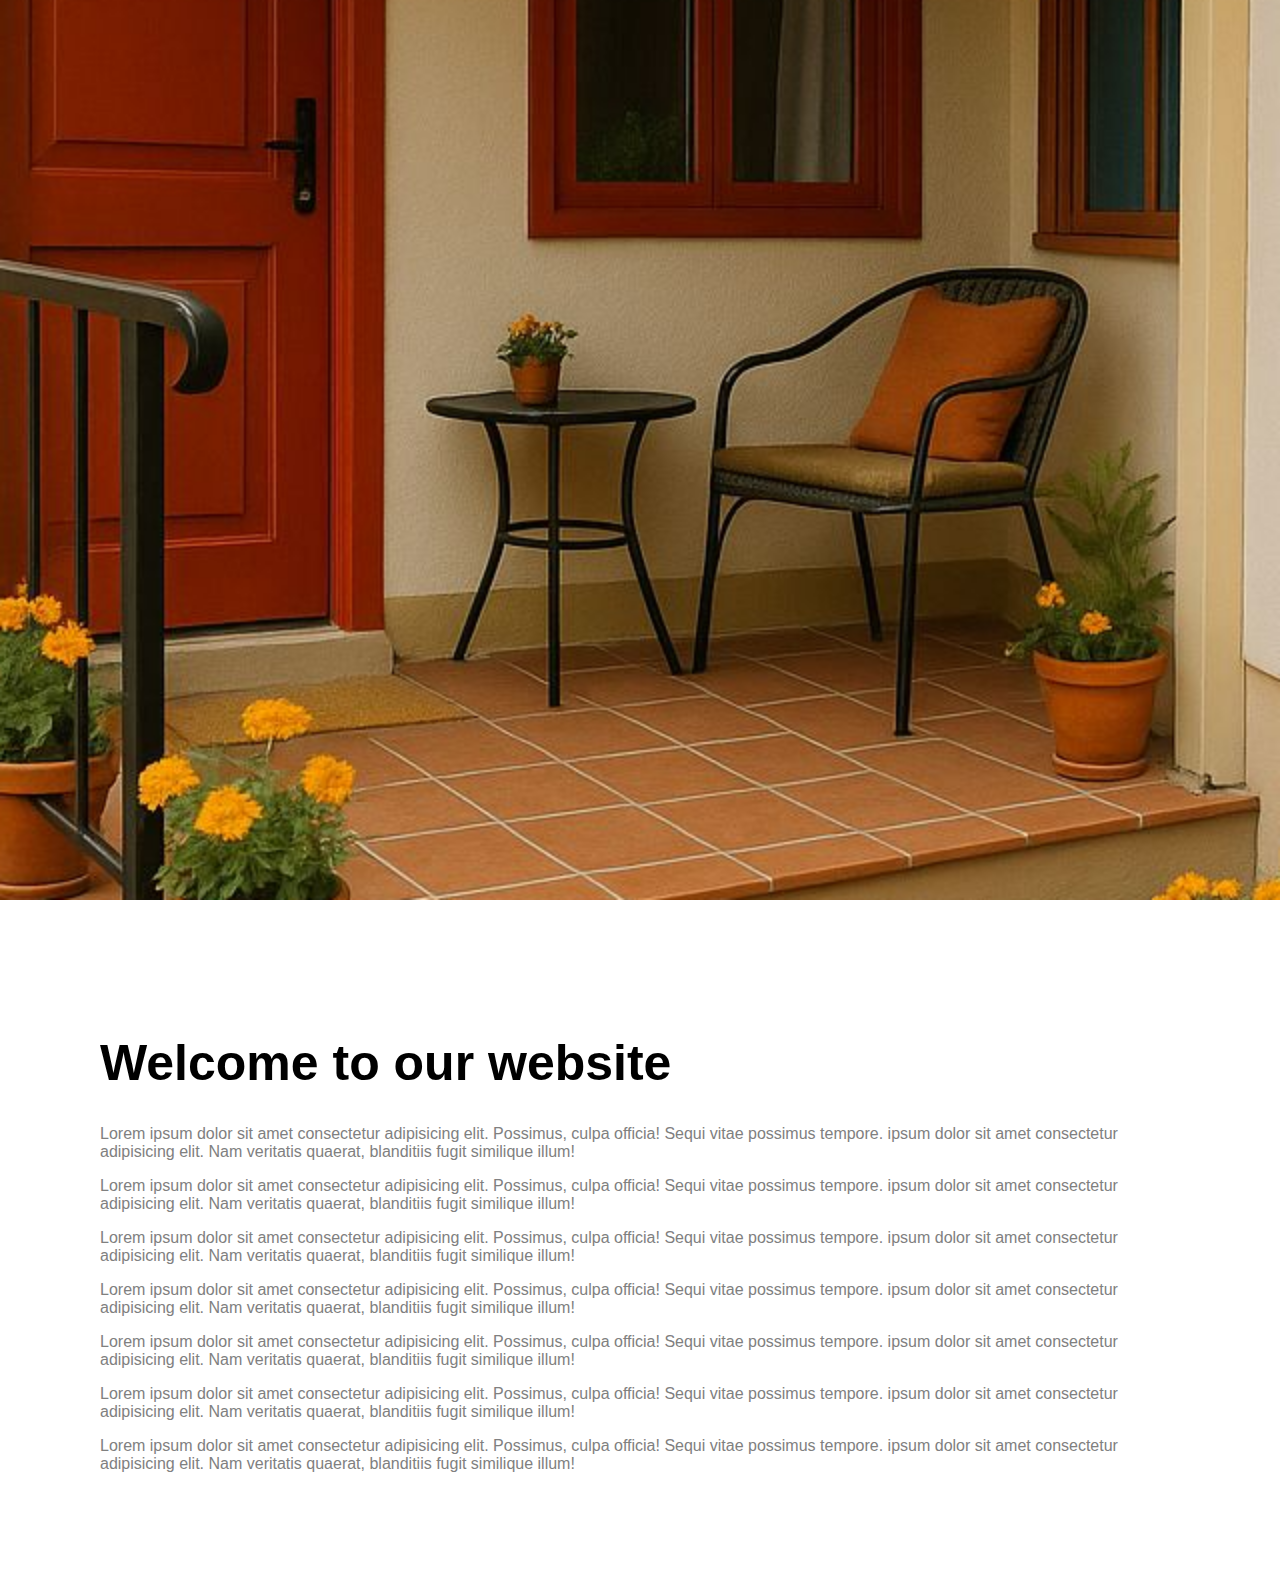
<file: background-image/index.html>
<!DOCTYPE html>
<html lang="en">
<head>
    <meta charset="UTF-8">
    <meta name="viewport" content="width=device-width, initial-scale=1.0">
    <title>Document</title>
    <script src="script.js" defer></script>
    <link rel="stylesheet" href="style.css">
</head>
<body>
    <div class="bg-image" id="background-image">

    </div>
    <div class="container">
        <h1>    Welcome to our website</h1>
        <p>Lorem ipsum dolor sit amet consectetur adipisicing elit. Possimus, culpa officia! Sequi vitae possimus tempore. ipsum dolor sit amet consectetur adipisicing elit. Nam veritatis quaerat, blanditiis fugit similique illum!</p>
        <p>Lorem ipsum dolor sit amet consectetur adipisicing elit. Possimus, culpa officia! Sequi vitae possimus tempore. ipsum dolor sit amet consectetur adipisicing elit. Nam veritatis quaerat, blanditiis fugit similique illum!</p>
        <p>Lorem ipsum dolor sit amet consectetur adipisicing elit. Possimus, culpa officia! Sequi vitae possimus tempore. ipsum dolor sit amet consectetur adipisicing elit. Nam veritatis quaerat, blanditiis fugit similique illum!</p>
        <p>Lorem ipsum dolor sit amet consectetur adipisicing elit. Possimus, culpa officia! Sequi vitae possimus tempore. ipsum dolor sit amet consectetur adipisicing elit. Nam veritatis quaerat, blanditiis fugit similique illum!</p>
        <p>Lorem ipsum dolor sit amet consectetur adipisicing elit. Possimus, culpa officia! Sequi vitae possimus tempore. ipsum dolor sit amet consectetur adipisicing elit. Nam veritatis quaerat, blanditiis fugit similique illum!</p>
        <p>Lorem ipsum dolor sit amet consectetur adipisicing elit. Possimus, culpa officia! Sequi vitae possimus tempore. ipsum dolor sit amet consectetur adipisicing elit. Nam veritatis quaerat, blanditiis fugit similique illum!</p>
        <p>Lorem ipsum dolor sit amet consectetur adipisicing elit. Possimus, culpa officia! Sequi vitae possimus tempore. ipsum dolor sit amet consectetur adipisicing elit. Nam veritatis quaerat, blanditiis fugit similique illum!</p>
    </div>
    
</body>
</html>
</file>
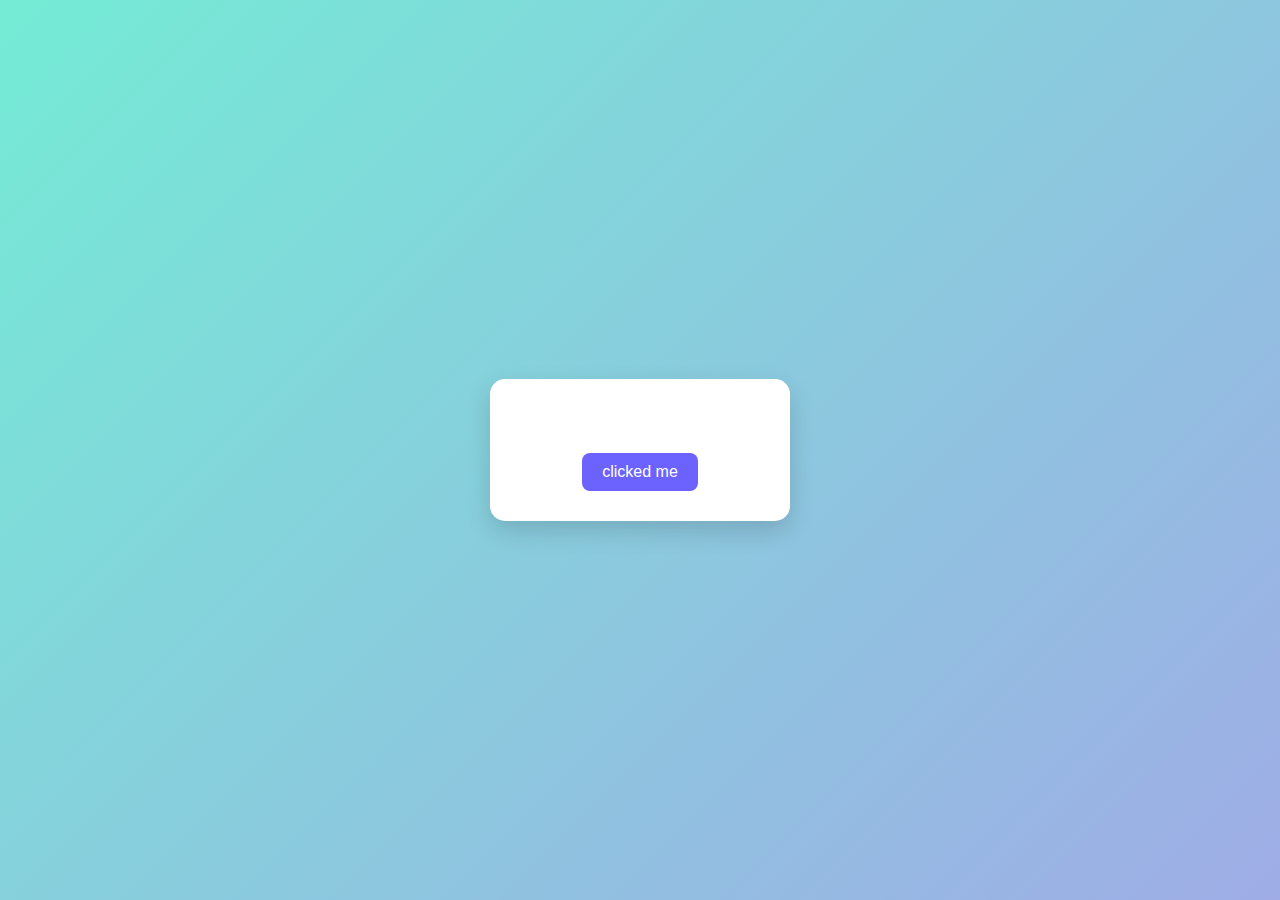
<file: names-api/index.html>
<!DOCTYPE html>
<html lang="en">
<head>
    <meta charset="UTF-8">
    <meta name="viewport" content="width=device-width, initial-scale=1.0">
    <title>Document</title>
    <link rel="stylesheet" href="style.css">
    <script src="script.js" defer></script>
</head>
<body>
    <div class="container">
        <p class="items">
            <span id="loader" class="spinner"></span>
        </p>
    <button id="btn">clicked me</button>

    </div>
</body>
</html>
</file>
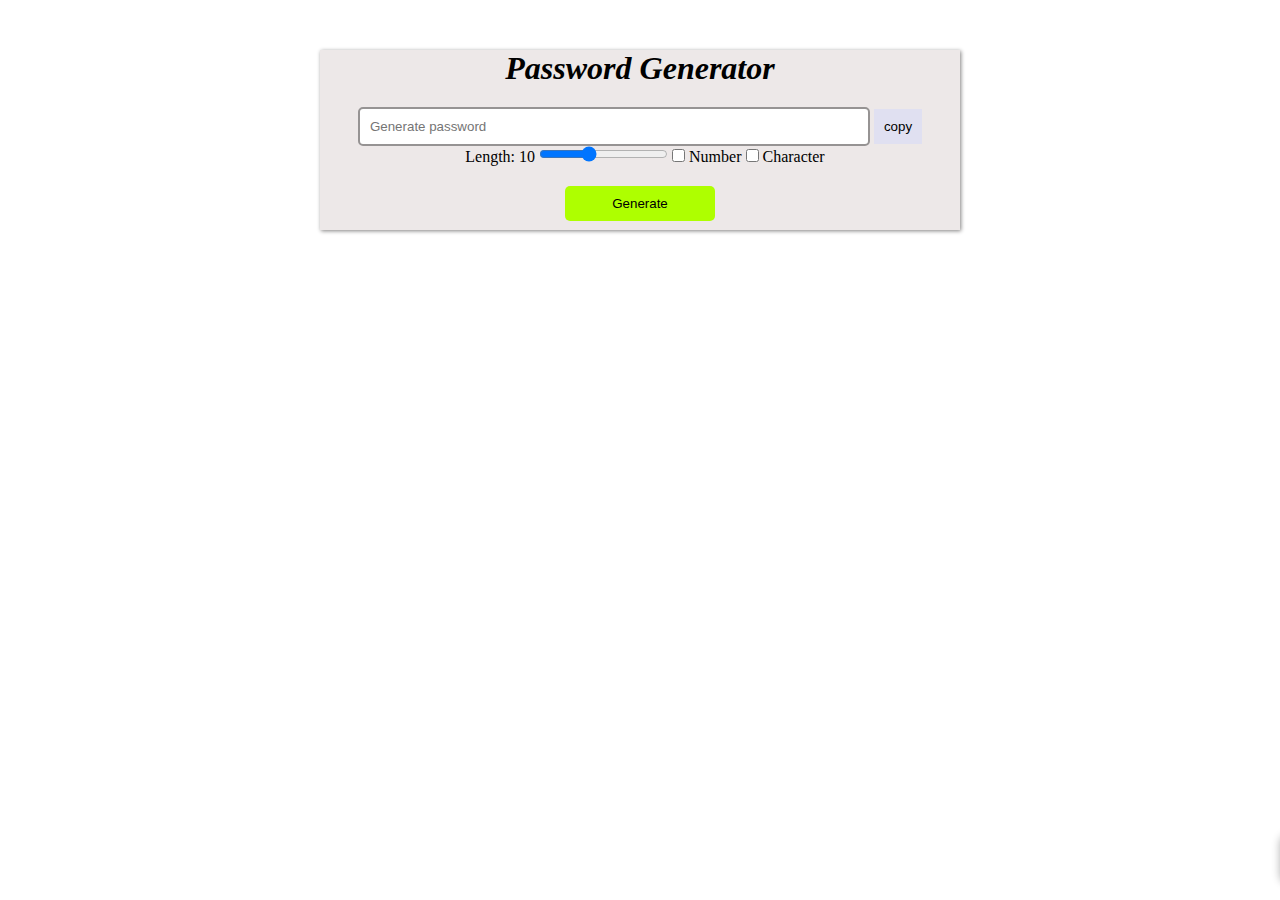
<file: password-generator/index.html>
<!DOCTYPE html>
<html lang="en">
<head>
    <meta charset="UTF-8">
    <meta name="viewport" content="width=device-width, initial-scale=1.0">
    <title>Document</title>
    <link rel="stylesheet" href="style.css">
    <script src="script.js" defer></script>
</head>
<body>
   <div class="container">
    <h1>Password Generator</h1>
    <input type="text" name="" id="passwordInputField" placeholder="Generate password">
    <button class=" btn copyPassword">copy</button>
    <div class="checkbox">
        <label>
  Length:
  <span id="lengthValue">10</span>
</label>

<input type="range" id="lengthInput" min="4" max="20" value="10">

        <input type="checkbox" id="NumberAllow">
        <label for="">Number</label>
        <input type="checkbox" id="characterallow" >
        <label for="">Character</label>
    </div>
    <button class="btn  mainBtn " id="btnM">Generate </button>
   </div> 
   <div class="alert-contianer active">Password Copied</div>
</body>
</html>
</file>
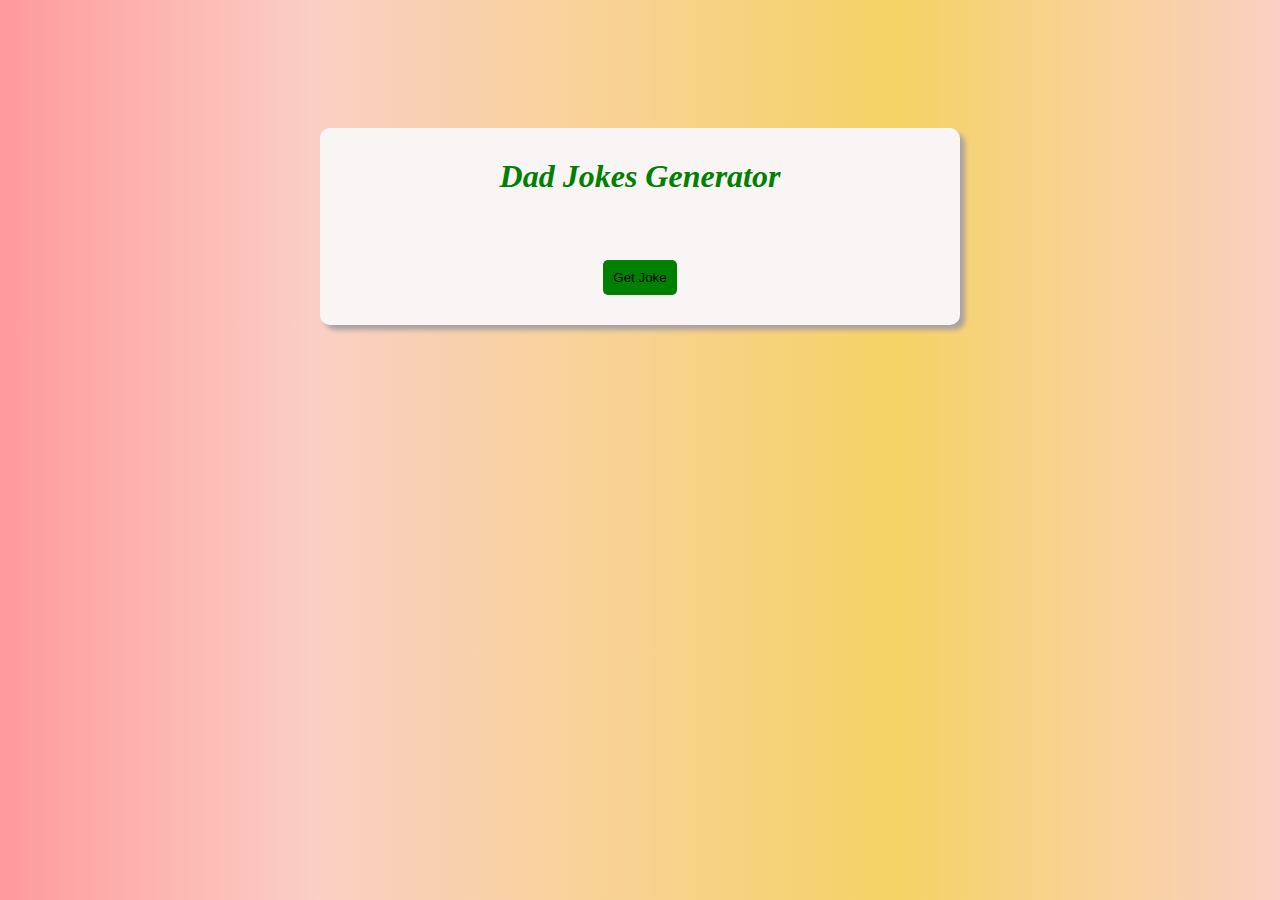
<file: Joke-generator/joke2/index.html>
<!DOCTYPE html>
<html lang="en">
<head>
    <meta charset="UTF-8">
    <meta name="viewport" content="width=device-width, initial-scale=1.0">
    <title>Document</title>
    <link rel="stylesheet" href="style.css">
    <script src="script.js" defer></script>
</head>
<body>
    <div class="container">
        <h1><i>Dad Jokes Generator</i></h1>
        <p id="para" class="joke-container">
            <span id="loader" class="spinner"></span>
            <span id="jokeText"></span>
        </p>
        <button id="btn">Get Joke</button>
    </div>
</body>
</html>
</file>
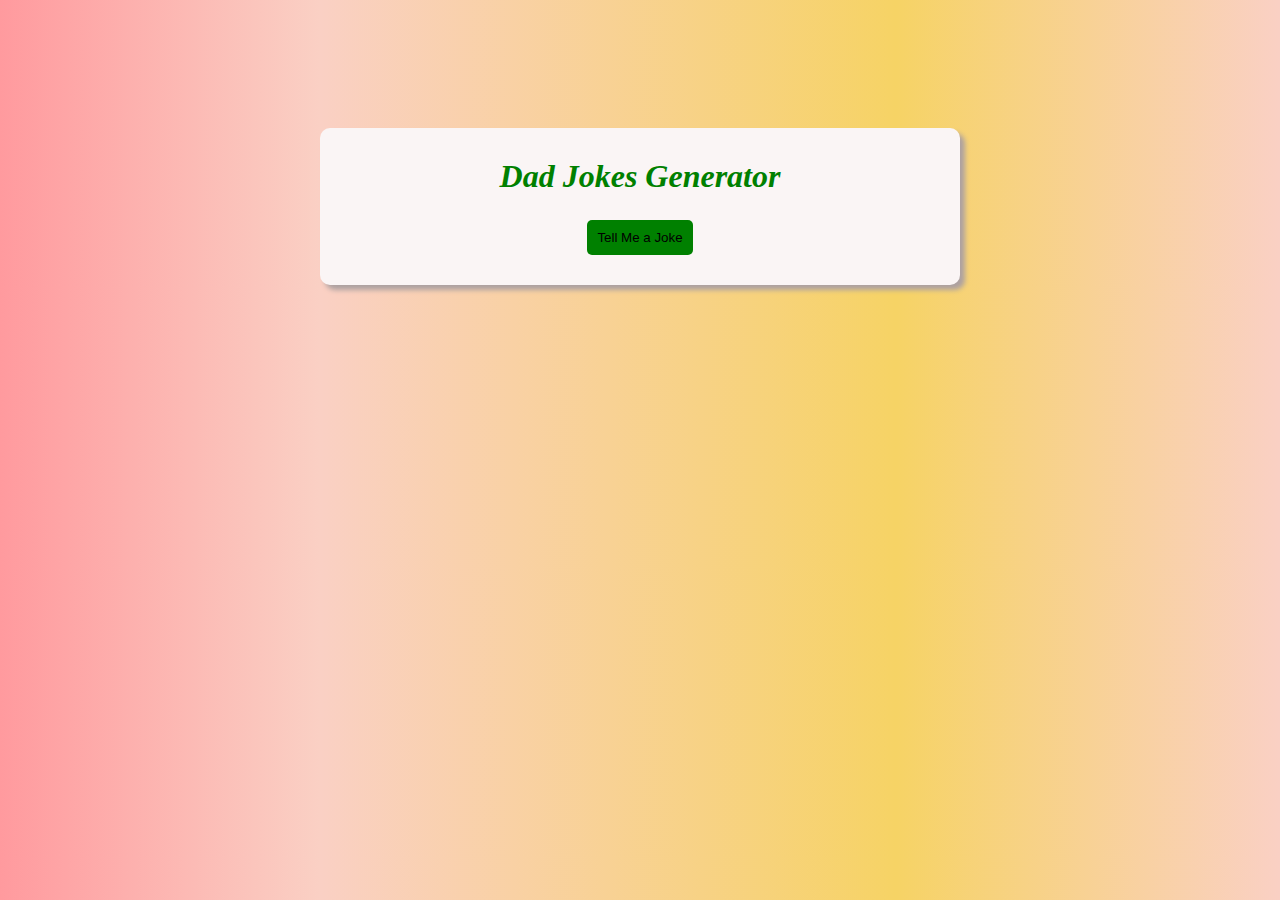
<file: Joke-generator/inde.html>
<!DOCTYPE html>
<html lang="en">
<head>
    <meta charset="UTF-8">
    <meta name="viewport" content="width=device-width, initial-scale=1.0">
    <title>Document</title>
    <link rel="stylesheet" href="style.css">
    <script src="script.js" defer></script>
</head>
<body>
    <div class="container">
        <h1><i>Dad Jokes Generator</i></h1>
        <p id="para"></p>
        <button id="btn">Tell Me a Joke</button>
        <div id="loader" class="spinner"></div>
    </div>
</body>
</html>
</file>
<file: background-image/style.css>
body{
    margin: 0;
    font-family: sans-serif;
}
.bg-image{
    width: 100%;
    height: 100vh;
    background: url("home.jpg");
    background-position: center;
    background-attachment: fixed;
    background-size: 160%;
}
.container{
    padding: 100px;
}
h1{
    font-size: 50px;
}
p{
    color: gray;
}
@media (max-width:500px) {
    .container{
        padding: 10px;
    }
}
</file>
<file: password-generator/style.css>
*{
    padding: 0;
    margin: 0;
    box-sizing: border-box;
}
body{
    display: flex;
    justify-content: center;
    margin: 50px;
    
    
}
.container{
    text-align: center;
    width: 50vw;
    min-height: 20vh;
    background-color: rgb(237, 232, 232);
    box-shadow: 1px 1px 4px rgb(131, 130, 130);
    transition: ease-in 0.5s;
}
.container h1{
    font-style: italic;
}
#passwordInputField{
    padding: 10px;
    border-radius: 5px;
    border: 2px solid rgb(150, 147, 147);
    width: 80%;
    margin-top: 20px;
}
.btn{
    padding: 10px;
    background-color: rgb(224, 224, 241);
    border: none;
}
.checkbox{
  margin-left: 10px;
}
.mainBtn{
    margin-top: 20px;
    background-color: rgb(174, 255, 0);
    width: 150px;
    border-radius: 5px;
    margin-bottom: 5px;
}
.mainBtn:active{
    background-color: green;
}
/* .mainBtn:hover{
    background: white;
    border: 2px solid rgb(155, 118, 118);
    border-radius: 5px;
    color: rgb(89, 69, 69);
} */
.container:hover{
    background-color: burlywood;
    box-shadow: 1px 1px 2px rgb(89, 69, 69);
}
.alert-contianer{
    position: fixed;
    width: 300px;
    background-color: rgb(140, 86, 86);
    height: 50px;
    right: 20px;
    bottom: 20px;
    border-radius: 10px;
    text-align: center;
    box-shadow: 0 4px 8px rgba(0,0,0,0.3);
    font-size: 20px;
    color: white;
    transition: 0.5s;
}
.active.alert-contianer{
    right: -300px;
}
</file>
<file: Joke-generator/joke2/style.css>
*{
    padding: 0;
    margin: 0;
    box-sizing: border-box;
}
body{
    background:linear-gradient(to  right,#ff9a9e 0%,#fad0c4 25%,#f6d365 70%,#fad0c4);
    
}
.container{
    display: flex;
    background-color: rgb(250, 245, 245);
    border-radius: 10px;
    padding: 30px;
    margin-top: 10%;
    margin-left: 25%;
    box-shadow: 5px 5px 5px rgb(173, 161, 161);
    width: 50%;
    flex-direction: column;
    justify-content: center;
    align-items: center;
}
.container h1{
    color: green;
    margin-bottom: 25px;
    /* text-shadow: 8px 10px 1px; */
}
#para{
    font-size: 30px;
    font-family: 'Times New Roman', Times, serif;
    text-align: center;
    color: rgb(87, 179, 87);
}
#btn{
    padding: 10px;
    border: none;
    outline: none;
    background-color: green;
    border-radius: 5px;
}
.joke-container {
  min-height: 40px;
  display: flex;
  align-items: center;
  justify-content: center;
  font-size: 18px;
  text-align: center;
}

.spinner {
  display: none;
  width: 30px;
  height: 30px;
  border: 4px solid #ddd;
  border-top: 4px solid #3498db;
  border-radius: 50%;
  animation: spin 1s linear infinite;
}

@keyframes spin {
  100% {
    transform: rotate(360deg);
  }
}
</file>
<file: Joke-generator/style.css>
*{
    padding: 0;
    margin: 0;
    box-sizing: border-box;
}
body{
    background:linear-gradient(to  right,#ff9a9e 0%,#fad0c4 25%,#f6d365 70%,#fad0c4);
    
}
.container{
    display: flex;
    background-color: rgb(250, 245, 245);
    border-radius: 10px;
    padding: 30px;
    margin-top: 10%;
    margin-left: 25%;
    box-shadow: 5px 5px 5px rgb(173, 161, 161);
    width: 50%;
    flex-direction: column;
    justify-content: center;
    align-items: center;
}
.container h1{
    color: green;
    margin-bottom: 25px;
    /* text-shadow: 8px 10px 1px; */
}
#para{
    font-size: 30px;
    font-family: 'Times New Roman', Times, serif;
    text-align: center;
    color: rgb(87, 179, 87);
}
#btn{
    padding: 10px;
    border: none;
    outline: none;
    background-color: green;
    border-radius: 5px;
}
.spinner {
  display: none;
  width: 40px;
  height: 40px;
  border: 5px solid #ddd;
  border-top: 5px solid #3498db;
  border-radius: 50%;
  animation: spin 1s linear infinite;
  margin: 20px auto;
}

@keyframes spin {
  100% { transform: rotate(360deg); }
}
</file>
<file: names-api/style.css>
/* Reset */
* {
    margin: 0;
    padding: 0;
    box-sizing: border-box;
    font-family: Arial, Helvetica, sans-serif;
}

/* Center the container */
body {
    height: 100vh;
    display: flex;
    justify-content: center;
    align-items: center;
    background: linear-gradient(135deg, #74ebd5, #9face6);
}

/* Card container */
.container {
    background: #ffffff;
    padding: 30px 40px;
    border-radius: 15px;
    box-shadow: 0 10px 25px rgba(0, 0, 0, 0.15);
    text-align: center;
    width: 300px;
}

/* Paragraph text */
.items {
    font-size: 18px;
    color: #333;
    margin-bottom: 20px;
    min-height: 24px;
}

/* Button styling */
#btn {
    padding: 10px 20px;
    font-size: 16px;
    border: none;
    border-radius: 8px;
    cursor: pointer;
    background-color: #6c63ff;
    color: white;
    transition: all 0.3s ease;
}

/* Hover effect */
#btn:hover {
    background-color: #574fd6;
    transform: scale(1.05);
}

/* Click effect */
#btn:active {
    transform: scale(0.95);
}
.spinner{
    display: none;
    width: 30px;
    height: 30px;
    border: 4px solid #ddd;
    border-top: 4px solid #6c63ff;
    border-radius: 50%;
    animation: spin 1s linear infinite;
    margin-left:80px ;
}
@keyframes spin {
   100%{ transform:rotate(360deg);
}
    
}
</file>
